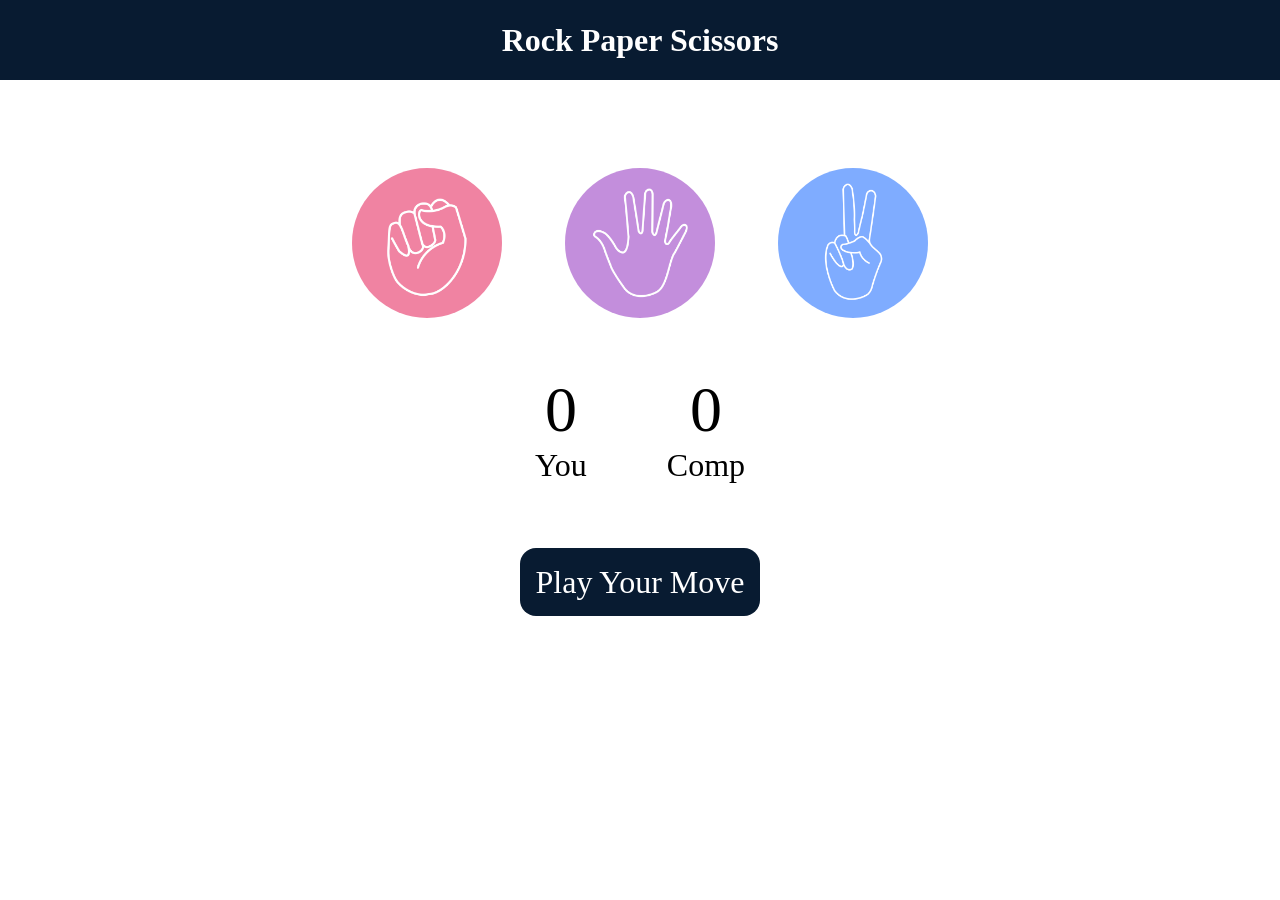
<file: Rock_Paper_Sci/index.html>
<!DOCTYPE html>
<html lang="en">
<head>
    <meta charset="UTF-8">
    <meta name="viewport" content="width=device-width, initial-scale=1.0">
    <title>Rock Paper Scissors</title>
    <link rel="stylesheet" href="style.css">
</head>
<body>
    <h1>Rock Paper Scissors</h1>

    <div class="choices">
        <div class="choice" id="rock">
            <img src="./images/rock.png" >
        </div>
        
        <div class="choice" id="paper">
            <img src="./images/paper.png" >
        </div>

        <div class="choice" id="scissors">
            <img src="./images/scissors.png" >
        </div>
    </div>

    <div class="score-board">

        <div class="score">

            <p id="user-score" >0</p>
            <p>You</p>
            
        </div>

        <div class="score">

            <p id="comp-score">0</p>
            <p>Comp</p>

        </div>

    </div>

    <div class="msg-container">
        <p id="msg">Play Your Move</p>
    </div>

    <script src="app.js"></script>

</body>
</html>
</file>
<file: Rock_Paper_Sci/style.css>
*{

    margin: 0;
    padding: 0;
    text-align: center;

}

h1{

    background-color: #081b31;
    color: #ffffff;
    height: 5rem;
    line-height: 5rem;

}

.choices {

    display: flex;
    justify-content: center;
    align-items: center;
    gap: 3rem;
    margin-top: 5rem;

}

.choice {

    height: 165px;
    width: 165px;
    border-radius: 50%;
    display: flex;
    justify-content: center;
    align-items: center;


} 

.choice:hover {

    cursor: pointer;
    background-color: #081b31;

}

img {

    height: 150px;
    width: 150px;
    object-fit: cover;
    border-radius: 50%;


}

.score-board {

    display: flex;
    justify-content: center;
    align-items: center;
    font-size: 2rem;
    gap: 5rem;
    margin-top: 3rem;

}

#user-score, #comp-score {

    font-size: 4rem;

}

.msg-container {

    margin-top: 5rem;

}

#msg {

    background-color: #081b31;
    color: white;
    font-size: 2rem;
    display: inline;
    padding: 1rem;
    border-radius: 1rem;
}
</file>
